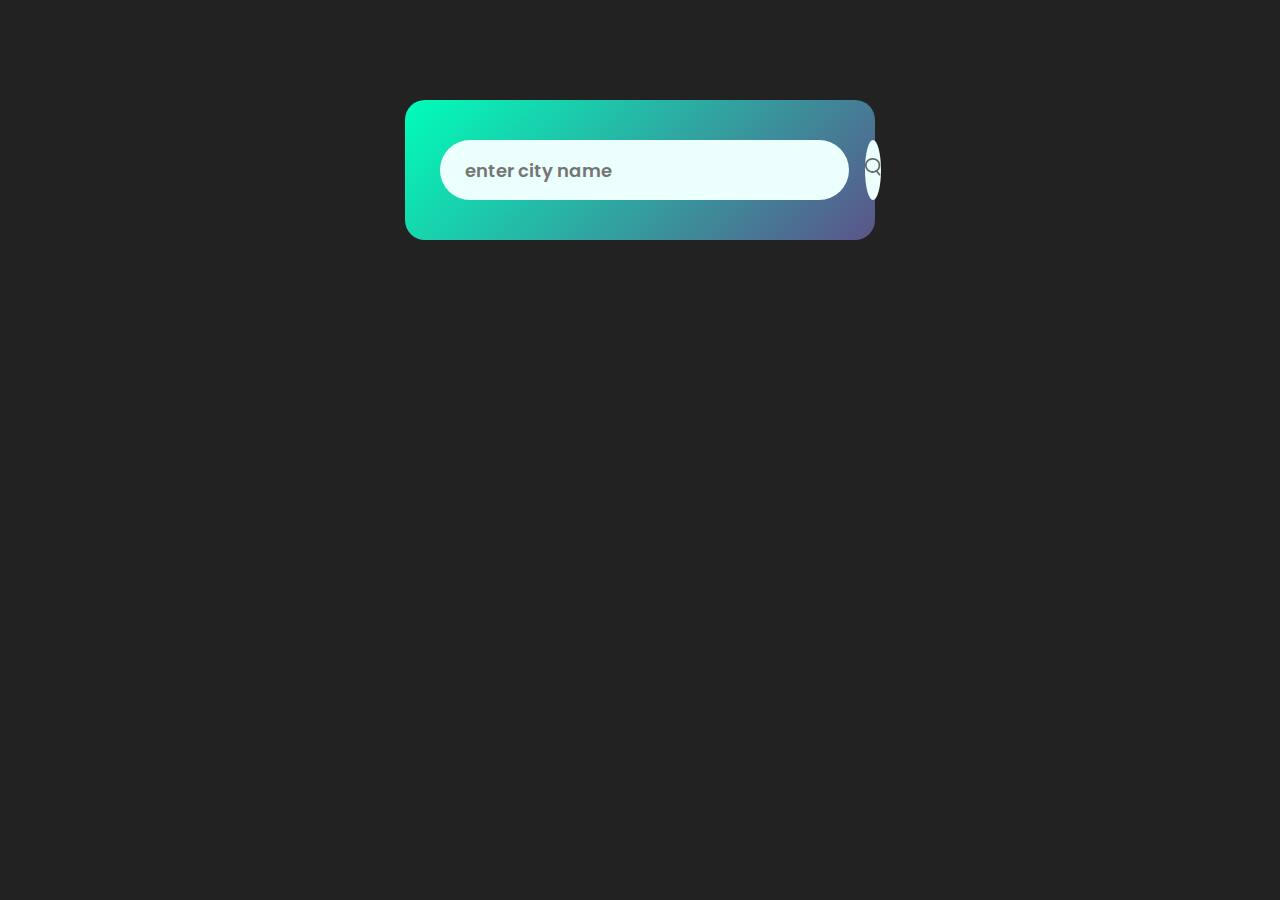
<file: index.html>
<!DOCTYPE html>
<html lang="en">
<head>
    <meta charset="UTF-8">
    <meta name="viewport" content="width=device-width, initial-scale=1.0">
    <title>Document</title>
    <link rel="stylesheet" href="index.css">
</head>
<body>

    <div class="card">
        <div class="search">
            <input type="text" placeholder="enter city name" spellcheck="false">
            <button><img src="images/search.png" alt=""></button>
        </div>
        <div class="weather">
            <img src="images/rain.png" class="weather-icon">
            <h1 class="temp">22°c</h1>
            <h2 class="city">Hyderabad</h2>
            <div class="details">
                <div class="col">
                    <img src="images/humidity.png" alt="">
                    <div>
                        <p class="humidity">50%</p>
                        <p>Humidity</p>
                    </div>
                </div>
                <div class="col">
                    <img src="images/wind.png" alt="">
                    <div>
                        <p class="wind">15 Km/h</p>
                        <p>Wind Speed</p>
                    </div>
                </div>
            </div>
        </div>
        <div class="noData">
            <h2>No City Found</h2>
        </div>
    </div>
    <script src="script.js"></script>
</body>
</html>
</file>
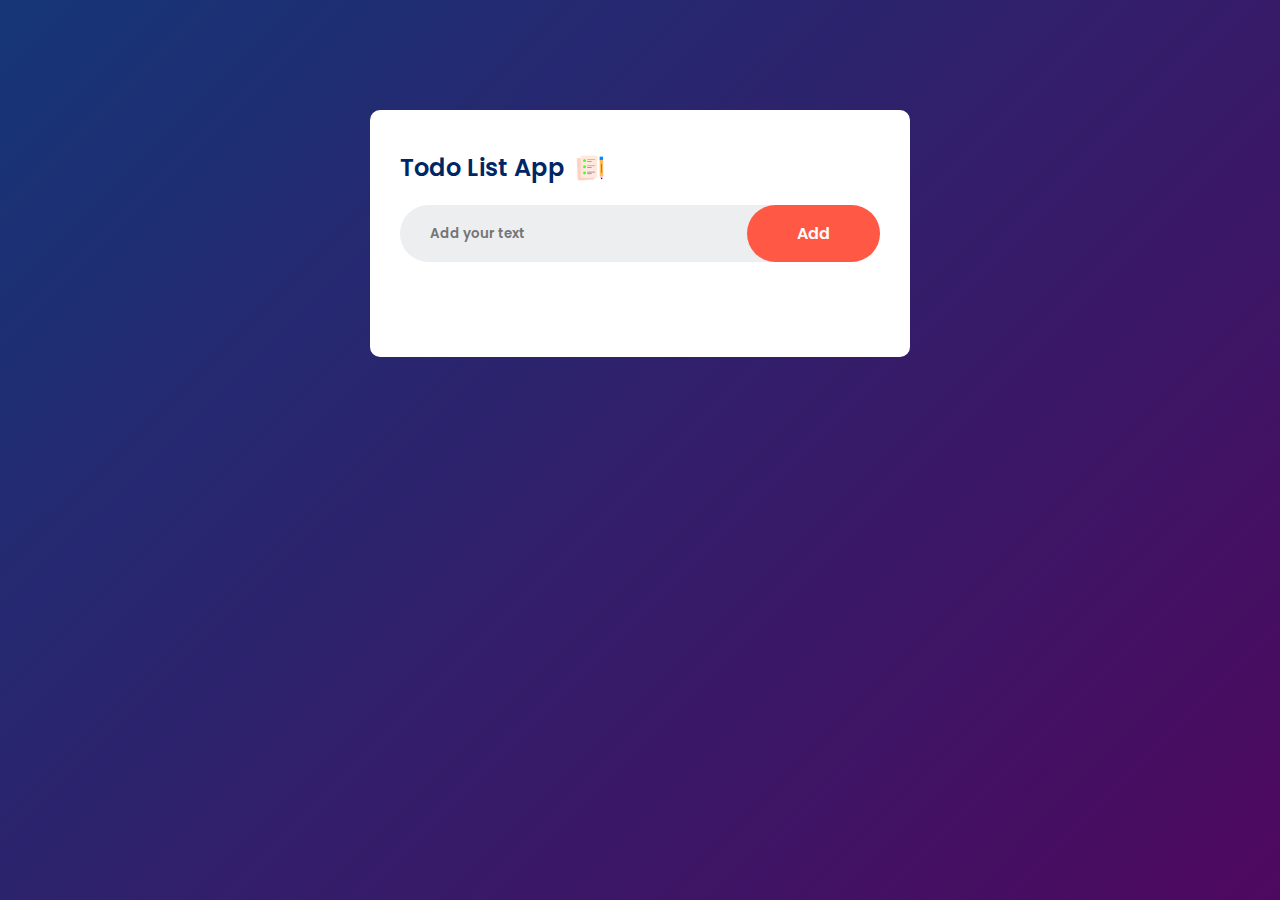
<file: 02Todo_List/index.html>
<!DOCTYPE html>
<html lang="en">
<head>
    <meta charset="UTF-8">
    <meta name="viewport" content="width=device-width, initial-scale=1.0">
    <title>Document</title>
    <link rel="stylesheet" href="style.css">
</head>
<body> 

    <div class="container">
        <div class="todo-app">
            <h2>Todo List App <img src="images/icon.png" alt=""></h2>
            <div class="row">
                <input type="text" id="input-box" placeholder="Add your text">
                <button onclick="addTask()">Add</button>
            </div>
            <ul id="list-container">
                <!-- <li class="checked">Task1</li>
                <li>Task2</li>
                <li>Task3</li> -->
            </ul>
        </div>
        
    </div>
    
    <script src="script.js"></script>
</body>
</html>
</file>
<file: index.css>
@import url('https://fonts.googleapis.com/css2?family=Poppins:wght@200;400;600&display=swap');

*{
    margin: 0;
    padding: 0;
    font-weight: 600;
    box-sizing: border-box;
    font-family: 'Poppins', sans-serif;
}

body{
    background-color: #222;
}

.card{
    width: 90%;
    max-width: 470px;
    background: linear-gradient(135deg,#00feba,#5b548a);
    color: #fff;
    margin:100px auto 0;
    border-radius: 20px;
    padding:40px 35px ;
    text-align: center;
}

.search{
    /* border: 2px solid grey; */
    width: 100%;
    display: flex;
    align-items: center;
    justify-content: space-between;
}

.search input{
    border: 0;
    outline: 0;
    background-color: #ebfffc;
    color: #555;
    padding: 10px 25px;
    height: 60px;
    border-radius: 30px;
    margin-right: 16px;
    flex: 1;
    font-size: 18px;

}

.search button{
    border: 0;
    outline: 0;
    background-color: #ebfffc;
    border-radius: 50%;
    width: 60px;
    height: 60px;
    cursor: pointer;
}

.search button img{
    width: 16px;
}

.weather-icon{
    width: 170px;
    margin-top: 30px;

}

.weather .temp{
    font-size:80px ;
    font-weight: 500;
}

.weather .city{
    font-size: 45px;
    font-weight: 400;
    margin-top: -10px;
}

.details{
    display: flex;
    align-items: center;
    justify-content: space-between;
    padding: 0 20px;
    margin-top: 50px;
}

.col{
    display: flex;
    align-items: center;
    text-align: left;
}

.col img{
    width: 40px;
    margin-right: 10px;
}

.humidity, .wind{
    font-size:28px ;
    margin-top: -6px;
}

.weather{
    display: none;
}

.noData{
    margin-top: 20px;
    display: none;
}
</file>
<file: 02Todo_List/style.css>
@import url('https://fonts.googleapis.com/css2?family=Poppins:wght@200;400;600&display=swap');

*{
    margin: 0;
    padding: 0;
    font-weight: 600;
    box-sizing: border-box;
    font-family: 'Poppins', sans-serif;
}

.container{
    width: 100%;
    min-height: 100vh;
    background-image: linear-gradient(135deg,#153677,#4e085f);
    padding: 10px;
}

.todo-app{
    width: 100%;
    max-width: 540px;
    background-color: #ffffff;
    margin: 100px auto 20px;
    padding: 40px 30px 70px;
    border-radius: 10px;
}

.todo-app h2{
    /* border: 1px solid black; */
    color: #002765;
    display: flex;
    align-items: center;
    margin-bottom: 20px;
}

.todo-app h2 img{
    width: 30px;
    margin-left: 10px;
}

.row{
    display: flex;
    align-items: center;
    justify-content: space-between;
    background-color: #edeef0;
    padding-left: 20px;
    border-radius: 30px;
    margin-bottom: 25px;
}

.row input{
    flex: 1;
    border: none;
    outline: none;
    background: none;
    padding: 10px;
}

.row button{
    border: none;
    outline: none;
    padding: 16px 50px ;
    background-color: #ff5945;
    color: #fff;
    border-radius: 40px;
    font-size: 16px;
    cursor: pointer;
}

ul li{
    list-style: none; 
    font-size: 17px;
    padding: 12px 8px 12px 50px;
    user-select: none;
    cursor: pointer;
    position:relative ;
}

ul li::before{
    /* border: 1px solid black; */
    content: "";
    position: absolute;
    height: 28px;
    width: 28px;
    border-radius: 50%;
    background-image: url(images/unchecked.png);
    background-size: cover;
    background-position: center;
    top: 12px;
    left: 8px;

}

ul li.checked{
    color: #555;
    text-decoration:line-through ;
}

ul li.checked::before{
    background-image: url(images/checked.png);
}

ul li span{
    /* border: 1px solid black; */
    position: absolute;
    right: 5px;
    top: 0;
    height: 40px;
    width: 40px;
    text-align: center;
    line-height: 40px;
    font-size: 26px;
    color: #555;
}

ul li span:hover{
    background-color: #edeef0;
    border-radius: 9px;
}
</file>
